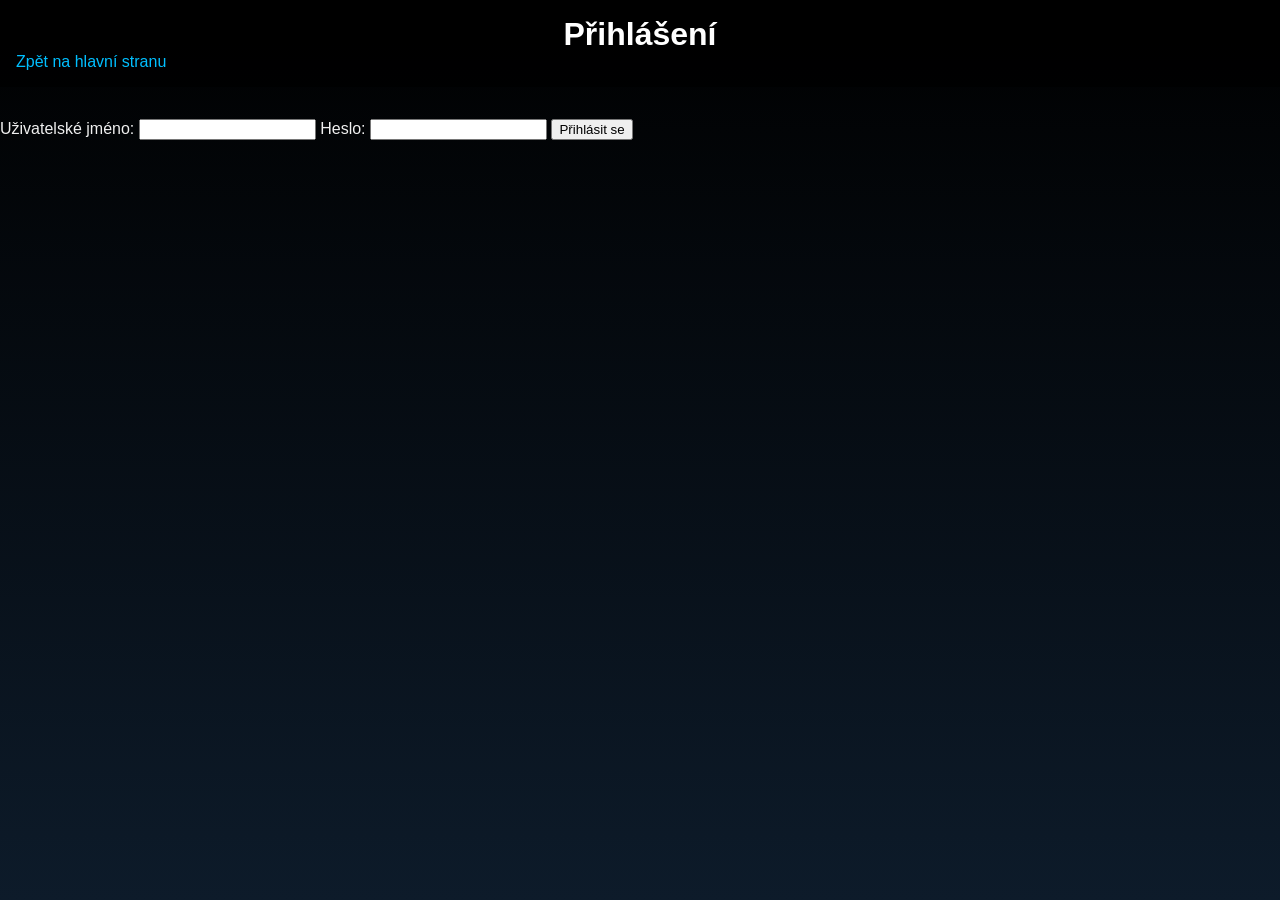
<file: templates/login.html>
<!-- templates/login.html -->
<!DOCTYPE html>
<html lang="cs">
<head>
    <meta charset="UTF-8">
    <title>Přihlášení</title>
    <link rel="stylesheet" href="/static/style.css">
</head>
<body>
    <header>
        <h1>Přihlášení</h1>
        <a href="/">Zpět na hlavní stranu</a>
    </header>

    <main>
        <form action="/login" method="post">
            <label for="username">Uživatelské jméno:</label>
            <input type="text" id="username" name="username" required>

            <label for="password">Heslo:</label>
            <input type="password" id="password" name="password" required>

            <button type="submit">Přihlásit se</button>
        </form>
    </main>
</body>
</html>
</file>
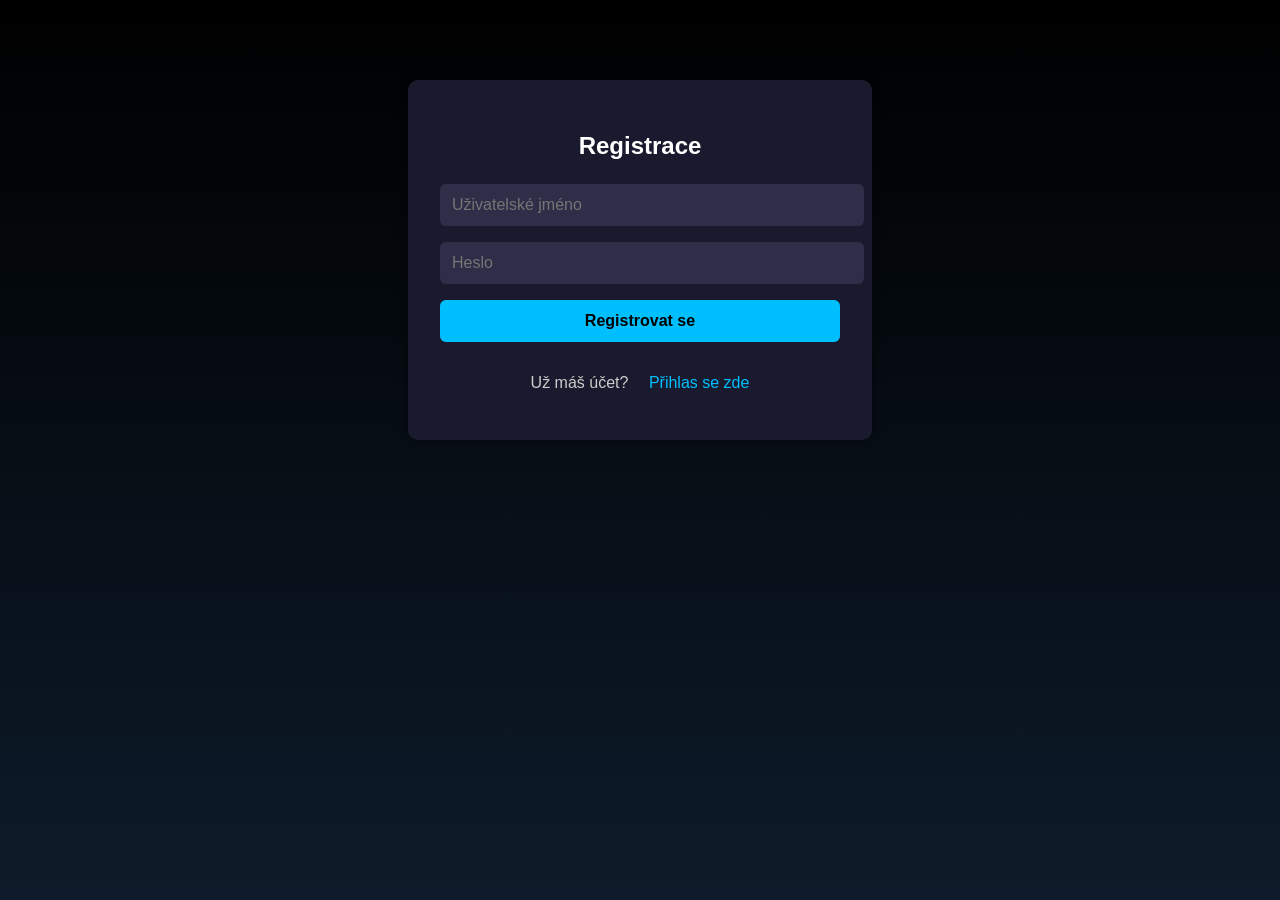
<file: templates/register.html>
<!-- templates/register.html -->
<!DOCTYPE html>
<html lang="cs">
<head>
    <meta charset="UTF-8">
    <title>Registrace</title>
    <link rel="stylesheet" href="/static/style.css">
</head>
<body>
    <div class="container auth-container">
        <h2>Registrace</h2>
        <form method="post" action="/register" class="auth-form">
            <input type="text" name="username" placeholder="Uživatelské jméno" required>
            <input type="password" name="password" placeholder="Heslo" required>
            <button type="submit">Registrovat se</button>
        </form>
        <p>Už máš účet? <a href="/login">Přihlas se zde</a></p>
    </div>
</body>
</html>
</file>
<file: static/style.css>
/* static/style.css */

body {
    margin: 0;
    font-family: 'Segoe UI', Tahoma, Geneva, Verdana, sans-serif;
    background: linear-gradient(to bottom, #000000, #0d1b2a);
    color: #f0f0f0;
    min-height: 100vh;
    display: flex;
    flex-direction: column;
}

a {
    color: #00bfff;
    text-decoration: none;
    margin-left: 1rem;
}

a:hover {
    text-decoration: underline;
}

header, footer {
    background-color: rgba(0, 0, 0, 0.8);
    padding: 1rem 0;
    color: #ffffff;
}

header h1, footer p {
    margin: 0;
    text-align: center;
}

.container {
    width: 90%;
    max-width: 1000px;
    margin: 0 auto;
}

nav {
    display: flex;
    justify-content: flex-end;
    align-items: center;
    margin-top: 0.5rem;
}

.user-info {
    font-weight: bold;
    color: #a8dadc;
}

main {
    flex: 1;
    padding: 2rem 0;
}

h2, h3 {
    color: #ffffff;
}

.product-list {
    list-style: none;
    padding: 0;
    margin: 2rem 0;
    display: grid;
    grid-template-columns: repeat(auto-fill, minmax(250px, 1fr));
    gap: 1rem;
}

.product-card {
    background-color: #1a1a2e;
    border: 1px solid #2e2e48;
    border-radius: 8px;
    padding: 1rem;
    display: flex;
    justify-content: space-between;
    color: #f8f8f8;
}

.product-card:hover {
    background-color: #16213e;
}

.add-product {
    margin-top: 2rem;
}

.product-form input,
.product-form button {
    display: block;
    width: 100%;
    margin-bottom: 1rem;
    padding: 0.75rem;
    border: none;
    border-radius: 6px;
    font-size: 1rem;
}

.product-form input {
    background-color: #2e2e48;
    color: #f0f0f0;
}

.product-form button {
    background-color: #00bfff;
    color: #000;
    font-weight: bold;
    cursor: pointer;
}

.product-form button:hover {
    background-color: #009acd;
}


.auth-container {
    max-width: 400px;
    margin: 5rem auto;
    padding: 2rem;
    background-color: #1a1a2e;
    border-radius: 10px;
    box-shadow: 0 0 10px rgba(0,0,0,0.4);
}

.auth-container h2 {
    text-align: center;
    margin-bottom: 1.5rem;
    color: #ffffff;
}

.auth-form input,
.auth-form button {
    width: 100%;
    padding: 0.75rem;
    margin-bottom: 1rem;
    border: none;
    border-radius: 6px;
    font-size: 1rem;
}

.auth-form input {
    background-color: #2e2e48;
    color: #f0f0f0;
}

.auth-form button {
    background-color: #00bfff;
    color: #000;
    font-weight: bold;
    cursor: pointer;
}

.auth-form button:hover {
    background-color: #009acd;
}

.auth-container p {
    text-align: center;
    color: #cccccc;
}

.auth-container a {
    color: #00bfff;
    text-decoration: none;
}

.auth-container a:hover {
    text-decoration: underline;
}
</file>
